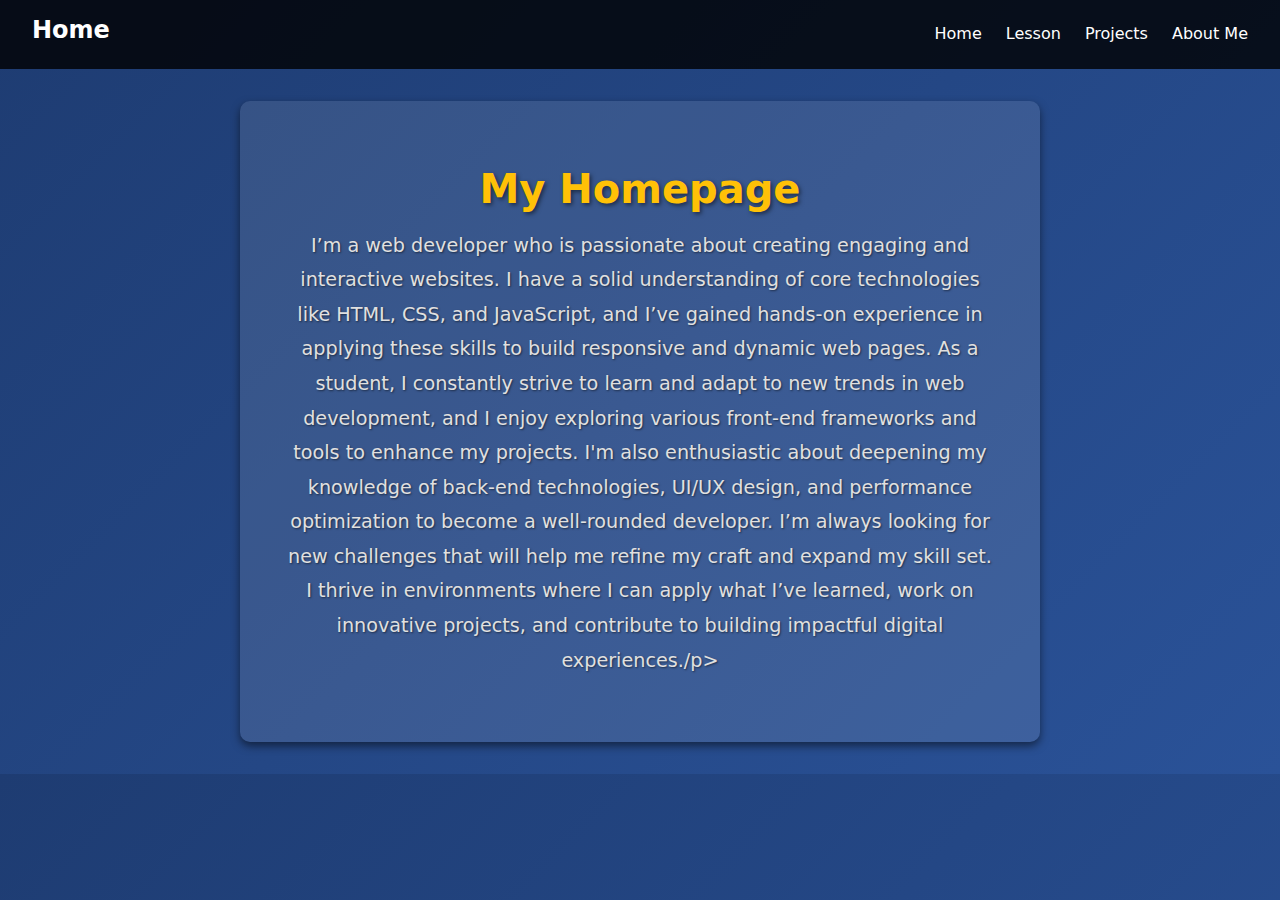
<file: html/index.html>
<!DOCTYPE html>
<html lang="en">
<head>
  <meta charset="UTF-8">
  <meta name="viewport" content="width=device-width, initial-scale=1.0">
  <title>About Me</title>
  <link rel="stylesheet" href="../css/style.css">
  <link href="https://cdn.jsdelivr.net/npm/bootstrap@5.3.3/dist/css/bootstrap.min.css" rel="stylesheet" integrity="sha384-QWTKZyjpPEjISv5WaRU9OFeRpok6YctnYmDr5pNlyT2bRjXh0JMhjY6hW+ALEwIH" crossorigin="anonymous">
</head>
<body>
  <!-- Navbar -->
  <header class="navbar">
    <h1 class="logo">Home</h1>
    <nav>
        <ul class="nav-links">
            <li><a href="index.html">Home</a></li>
            <li><a href="lesson.html">Lesson</a></li>
            <li><a href="project.html">Projects</a></li>
            <li><a href="aboutme.html">About Me</a></li>
        </ul>
    </nav>
</header>

  <!-- Main Content -->
  <section id="about" class="about-section">
    <h2>My Homepage</h2>
    <p>I’m a web developer who is passionate about creating engaging and interactive websites. I have a solid understanding of core technologies like HTML, CSS, and JavaScript, and I’ve gained hands-on experience in applying these skills to build responsive and dynamic web pages. As a student, I constantly strive to learn and adapt to new trends in web development, and I enjoy exploring various front-end frameworks and tools to enhance my projects. I'm also enthusiastic about deepening my knowledge of back-end technologies, UI/UX design, and performance optimization to become a well-rounded developer. I’m always looking for new challenges that will help me refine my craft and expand my skill set. I thrive in environments where I can apply what I’ve learned, work on innovative projects, and contribute to building impactful digital experiences./p>
  </section>
  <script src="../js/navbar.js"></script>
</body>
</html>
</file>
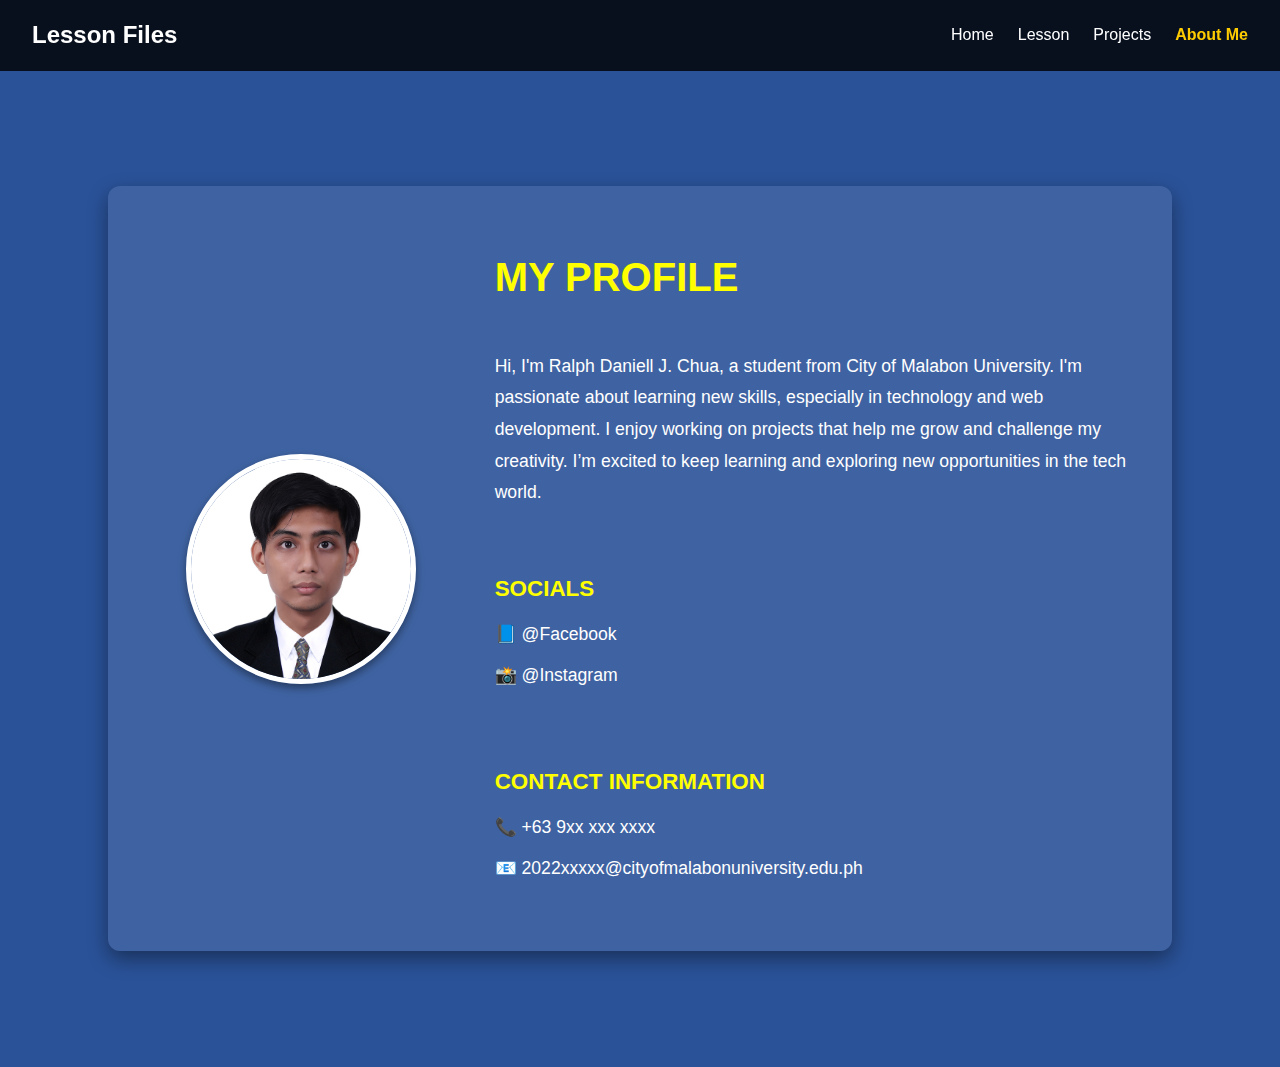
<file: html/aboutme.html>
<!DOCTYPE html>
<html lang="en">
<head>
  <meta charset="UTF-8">
  <meta name="viewport" content="width=device-width, initial-scale=1.0">
  <title>About Me</title>
  <link rel="stylesheet" href="../css/style-aboutme.css">
</head>
<body>
  <!-- Navbar -->
  <header class="navbar">
    <h1 class="logo">Lesson Files</h1>
    <nav>
        <ul class="nav-links">
            <li><a href="index.html">Home</a></li>
            <li><a href="lesson.html">Lesson</a></li>
            <li><a href="project.html">Projects</a></li>
            <li><a href="aboutme.html">About Me</a></li>
        </ul>
    </nav>
</header>

  <!-- Main Content -->
  <main>
    <section class="profile">
        <div class="profile-pic-container">
            <img src="../img/me.jpg" alt="Profile Picture" class="profile-pic">
        </div>
        <div class="profile-details">
            <h1 class="name">My Profile</h1>
            <p class="description">
                Hi, I'm Ralph Daniell J. Chua, a student from City of Malabon University. I'm passionate about learning new skills, especially in technology and web development. I enjoy working on projects that help me grow and challenge my creativity. I’m excited to keep learning and exploring new opportunities in the tech world.
            </p>
            <div class="info-section">
                <h3>Socials</h3>
                <ul>
                    <li>
                        <a href="https://www.facebook.com/SamusAran2255" target="_blank">
                            📘 @Facebook
                        </a>
                    </li>
                    <li>
                        <a href="https://www.instagram.com/" target="_blank">
                            📸 @Instagram
                        </a>
                    </li>
                </ul>
            </div>
            <div class="info-section">
                <h3>Contact Information</h3>
                <ul>
                    <li>📞 +63 9xx xxx xxxx</li>
                    <li>📧 2022xxxxx@cityofmalabonuniversity.edu.ph</li>
                </ul>
            </div>
        </div>
    </section>
</main>
  <script src="../js/navbar.js"></script>
</body>
</html>
</file>
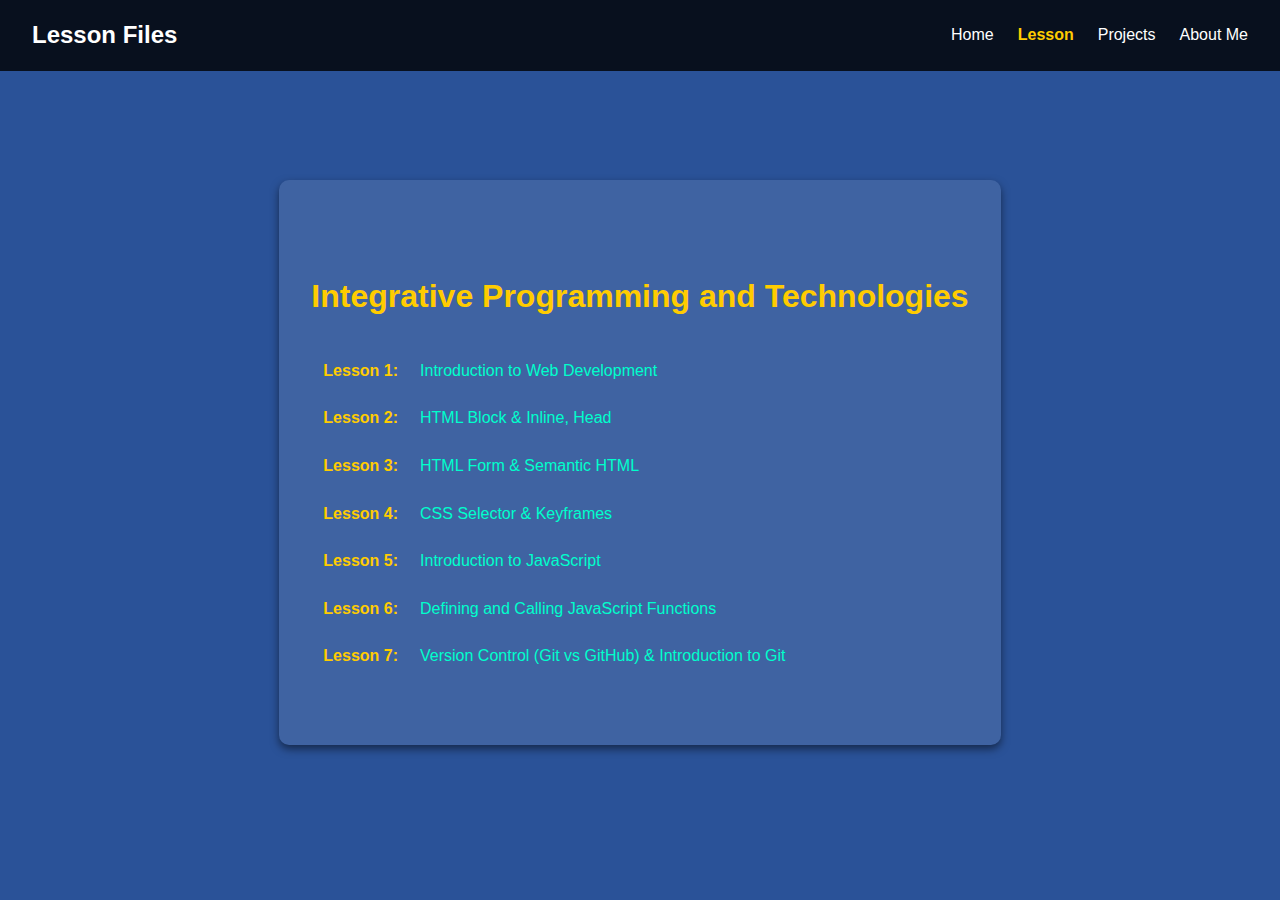
<file: html/lesson.html>
<!DOCTYPE html>
<html lang="en">
    <head>
        <meta charset="UTF-8">
        <meta name="viewport" content="width=device-width, initial-scale=1.0">
        <title>Lesson Page</title>
        <link rel="stylesheet" href="../css/style-lesson.css">
    </head>
<body>
    <header class="navbar">
        <h1 class="logo">Lesson Files</h1>
        <nav>
            <ul class="nav-links">
                <li><a href="index.html">Home</a></li>
                <li><a href="lesson.html">Lesson</a></li>
                <li><a href="project.html">Projects</a></li>
                <li><a href="aboutme.html">About Me</a></li>
            </ul>
        </nav>
    </header>
    <main>
        <section class="lesson-list">
            <h2>Integrative Programming and Technologies</h2>
            <div class="lesson-table">
                <table border="0">
                    <tr>
                        <td class="lesson-order">Lesson 1: </td>
                        <td class="lesson-topic"><a href="https://docs.google.com/presentation/d/1lnEHhJfeCilm4TtnHtxLPe0vCKprRYoG/edit?usp=drive_link&ouid=112587071118889054498&rtpof=true&sd=true" target="_blank">Introduction to Web Development</a></td>
                    </tr>
                    <tr>
                        <td class="lesson-order">Lesson 2: </td>
                        <td class="lesson-topic"><a href="https://docs.google.com/presentation/d/1EbjX0lVPyKTwAouE4Qjfp3J8uKlc7OxT/edit?usp=drive_link&ouid=112587071118889054498&rtpof=true&sd=true" target="_blank">HTML Block & Inline, Head</a></td>
                    </tr>
                    <tr>
                        <td class="lesson-order">Lesson 3: </td>
                        <td class="lesson-topic"><a href="https://docs.google.com/presentation/d/1NRy3fxIZjqXn9sZ46k062I3KunhwPRQF/edit?usp=drive_link&ouid=112587071118889054498&rtpof=true&sd=true" target="_blank">HTML Form & Semantic HTML</a></td>
                    </tr>
                    <tr>
                        <td class="lesson-order">Lesson 4: </td>
                        <td class="lesson-topic"><a href="https://docs.google.com/presentation/d/13ixP3lFki7cLIIXPL3bGxYrkU7IJMjcF/edit?usp=drive_link&ouid=112587071118889054498&rtpof=true&sd=true" target="_blank">CSS Selector & Keyframes</a></td>
                    </tr>
                    <tr>
                        <td class="lesson-order">Lesson 5: </td>
                        <td class="lesson-topic"><a href="https://docs.google.com/presentation/d/1S6eJtDXEos7H4lXP-cSKGAWVXIHQL4KC/edit?usp=drive_link&ouid=112587071118889054498&rtpof=true&sd=true" target="_blank">Introduction to JavaScript</a></td>
                    </tr>
                    <tr>
                        <td class="lesson-order">Lesson 6: </td>
                        <td class="lesson-topic"><a href="https://docs.google.com/presentation/d/1x7jxKqb2eazgM2h8ifmakBJOmAOWfGt1/edit?usp=drive_link&ouid=112587071118889054498&rtpof=true&sd=true" target="_blank">Defining and Calling JavaScript Functions</a></td>
                    </tr>
                    <tr>
                        <td class="lesson-order">Lesson 7: </td>
                        <td class="lesson-topic"><a href="https://docs.google.com/presentation/d/1wqmCMHi0pGFTMop0B9KqtCg4Dvy40Vze/edit?usp=drive_link&ouid=112587071118889054498&rtpof=true&sd=true" target="_blank">Version Control (Git vs GitHub) & Introduction to Git</a></td>
                    </tr>
                </table>
            </div>
        </section>
    </main>
    <script src="../js/navbar.js"></script> 
</body>
</html>
</file>
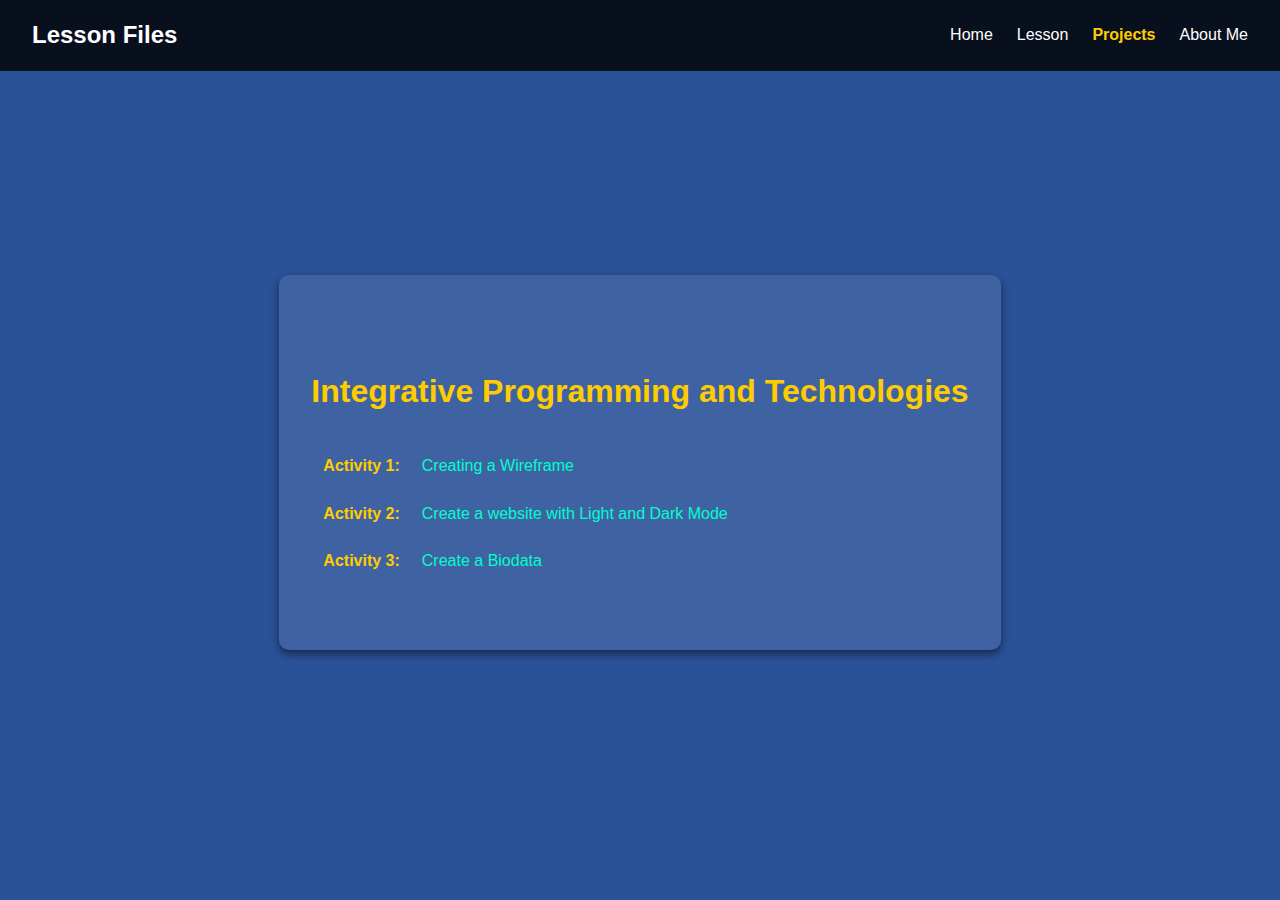
<file: html/project.html>
<!DOCTYPE html>
<html lang="en">
    <head>
        <meta charset="UTF-8">
        <meta name="viewport" content="width=device-width, initial-scale=1.0">
        <title>Lesson Page</title>
        <link rel="stylesheet" href="../css/style-lesson.css">
    </head>
<body>
    <header class="navbar">
        <h1 class="logo">Lesson Files</h1>
        <nav>
            <ul class="nav-links">
                <li><a href="index.html">Home</a></li>
                <li><a href="lesson.html">Lesson</a></li>
                <li><a href="project.html">Projects</a></li>
                <li><a href="aboutme.html">About Me</a></li>
            </ul>
        </nav>
    </header>
    <main>
        <section class="lesson-list">
            <h2>Integrative Programming and Technologies</h2>
            <div class="lesson-table">
                <table border="0">
                    <tr>
                        <td class="lesson-order">Activity 1: </td>
                        <td class="lesson-topic"><a href="https://drive.google.com/file/d/1gKLvOa3auPeDl3WoFWH9JisEprTwcJ3-/view?usp=drive_link" target="_blank">Creating a Wireframe</a></td>
                    </tr>
                    <tr>
                        <td class="lesson-order">Activity 2: </td>
                        <td class="lesson-topic"><a href="https://drive.google.com/file/d/1X-kK-By5-hNlG3BWOBUz2Mul6G0w_-hr/view?usp=sharing" target="_blank">Create a website with Light and Dark Mode</a></td>
                    </tr>
                    <tr>
                        <td class="lesson-order">Activity 3: </td>
                        <td class="lesson-topic"><a href="https://drive.google.com/file/d/1XdtlUoWfqGvN_4I7RchaIRBWNnd9Q4Hq/view?usp=sharing" target="_blank">Create a Biodata</a></td>
                    </tr>
                </table>
            </div>
        </section>
    </main>
    <script src="../js/navbar.js"></script> 
</body>
</html>
</file>
<file: css/style.css>
/* General Styles */
body {
    font-family: 'Arial', sans-serif;
    margin: 0;
    padding: 0;
    background: linear-gradient(135deg, #1e3c72, #2a5298); /* Blue gradient background */
    color: white;
}

/* Navbar Styles */
header.navbar {
    display: flex;
    justify-content: space-between;
    align-items: center;
    padding: 1rem 2rem;
    background-color: rgba(0, 0, 0, 0.8);
    position: sticky;
    top: 0;
    z-index: 1000;
}

header.navbar .logo {
    font-size: 1.5rem;
    font-weight: bold;
    color: white;
}

header.navbar .nav-links {
    list-style: none;
    display: flex;
    gap: 1.5rem;
    margin: 0;
    padding: 0;
}

header.navbar .nav-links li {
    display: inline;
}

header.navbar .nav-links a {
    color: white;
    text-decoration: none;
    font-size: 1rem;
    transition: color 0.3s;
}

header.navbar .nav-links a:hover {
    color: #ff6347;
}

/* About Section Styling */
.about-section {
    display: flex;
    flex-direction: column;
    align-items: center;
    justify-content: center;
    padding: 4rem 2rem;
    margin: 2rem auto;
    max-width: 800px;
    background: rgba(255, 255, 255, 0.1); /* Transparent white background */
    border-radius: 10px;
    box-shadow: 0 4px 8px rgba(0, 0, 0, 0.5);
    text-align: center;
    animation: fadeIn 1s ease-in-out;
}

.about-section h2 {
    font-size: 2.5rem;
    font-weight: bold;
    color: #ffc107; /* Gold for title */
    margin-bottom: 1rem;
    text-shadow: 2px 2px 4px rgba(0, 0, 0, 0.5);
}

.about-section p {
    font-size: 1.2rem;
    line-height: 1.8;
    color: #e0e0e0; /* Light gray text */
    text-shadow: 1px 1px 2px rgba(0, 0, 0, 0.5);
    margin: 0;
    padding: 0 1rem;
}

/* Section Hover Effect */
.about-section:hover {
    transform: scale(1.02); /* Slight zoom effect */
    transition: transform 0.3s ease;
}

/* Animation */
@keyframes fadeIn {
    from {
        opacity: 0;
        transform: translateY(20px);
    }
    to {
        opacity: 1;
        transform: translateY(0);
    }
}
</file>
<file: css/style-aboutme.css>
/* General Styles */
body {
    font-family: 'Arial', sans-serif;
    margin: 0;
    padding: 0;
    background-color: #2a5298;
    color: white;
    line-height: 1.6;
}

/* Header/Navbar */
header.navbar {
    display: flex;
    justify-content: space-between;
    align-items: center;
    padding: 0rem 2rem;
    background-color: rgba(0, 0, 0, 0.8);
    position: sticky;
    top: 0;
    z-index: 1000;
}

header.navbar .logo {
    font-size: 1.5rem;
    font-weight: bold;
    color: white;
}

header.navbar .nav-links {
    list-style: none;
    display: flex;
    gap: 1.5rem;
    margin: 0;
    padding: 0;
}

header.navbar .nav-links li {
    display: inline;
}

header.navbar .nav-links a {
    color: white;
    text-decoration: none;
    font-size: 1rem;
    transition: color 0.3s;
}

header.navbar .nav-links a:hover {
    color: #ff6347; /* Tomato red on hover */
}

header.navbar .nav-links a.active {
    font-weight: bold;
    color: #ffcc00; /* Highlight with yellow */
}

/* Profile Section */
main {
    display: flex;
    justify-content: center;
    align-items: center;
    padding: 3rem 2rem;
    min-height: 100vh;
}

.profile {
    display: grid;
    grid-template-columns: 1fr 2fr;
    gap: 2rem;
    max-width: 1000px;
    background: rgba(255, 255, 255, 0.1);
    padding: 2rem;
    border-radius: 12px;
    box-shadow: 0 8px 20px rgba(0, 0, 0, 0.4);
}

.profile-pic-container {
    display: flex;
    justify-content: center;
    align-items: center;
    padding: 1rem;
}

.profile-pic {
    width: 220px;
    height: 220px;
    object-fit: cover;
    border-radius: 50%;
    border: 5px solid white;
    box-shadow: 0 4px 8px rgba(0, 0, 0, 0.4);
}

.profile-details {
    display: flex;
    flex-direction: column;
    gap: 1rem;
}

.profile-details .name {
    font-size: 2.5rem;
    color: yellow;
    margin-bottom: 0.5rem;
    text-transform: uppercase;
}

.profile-details .description {
    line-height: 1.8;
    font-size: 1.1rem;
    margin-bottom: 1.5rem;
}

.info-section {
    margin-bottom: 1.5rem;
}

.info-section h3 {
    font-size: 1.4rem;
    color: yellow;
    margin-bottom: 0.8rem;
    text-transform: uppercase;
}

.info-section ul {
    list-style: none;
    padding: 0;
    margin: 0;
}

.info-section ul li {
    margin-bottom: 0.8rem;
    font-size: 1.1rem;
}

.info-section ul li a {
    color: white;
    text-decoration: none;
    transition: color 0.3s;
}

.info-section ul li a:hover {
    color: yellow
}

/* Footer (optional)*/
/* footer {
    text-align: center;
    padding: 2rem 0;
    background: rgba(0, 0, 0, 0.8);
    color: white;
} */

/* Responsiveness */
@media screen and (max-width: 768px) {
    .profile {
        grid-template-columns: 1fr;
        text-align: center;
    }

    .profile-pic {
        margin-bottom: 1rem;
    }

    .profile-details .name {
        font-size: 2rem;
    }

    .profile-details .description {
        font-size: 1rem;
    }

    .info-section h3 {
        font-size: 1.2rem;
    }

    .info-section ul li {
        font-size: 1rem;
    }
}
</file>
<file: css/style-lesson.css>
/* General Styles */
body {
    font-family: 'Arial', sans-serif;
    margin: 0;
    padding: 0;
    background-color: #2a5298;
    color: white;
    line-height: 1.6;
}

/* Header/Navbar */
header.navbar {
    display: flex;
    justify-content: space-between;
    align-items: center;
    padding: 0rem 2rem;
    background-color: rgba(0, 0, 0, 0.8);
    position: sticky;
    top: 0;
    z-index: 1000;
}

header.navbar .logo {
    font-size: 1.5rem;
    font-weight: bold;
    color: white;
}

header.navbar .nav-links {
    list-style: none;
    display: flex;
    gap: 1.5rem;
    margin: 0;
    padding: 0;
}

header.navbar .nav-links li {
    display: inline;
}

header.navbar .nav-links a {
    color: white;
    text-decoration: none;
    font-size: 1rem;
    transition: color 0.3s;
}

header.navbar .nav-links a:hover {
    color: #ff6347; /* Tomato red on hover */
}

header.navbar .nav-links a.active {
    font-weight: bold;
    color: #ffcc00; /* Highlight with yellow */
}

/* Main Content Styles */

main {
    display: flex;
    justify-content: center;
    align-items: center;
    padding: 2rem;
    min-height: 80vh;
}

/* Lesson List Section */


.lesson-list {
    display: flex;
    flex-direction: column;
    align-items: center;
    justify-content: center;
    padding: 4rem 2rem;
    margin: 2rem auto;
    max-width: 800px;
    background: rgba(255, 255, 255, 0.1); /* Transparent white background */
    border-radius: 10px;
    box-shadow: 0 4px 8px rgba(0, 0, 0, 0.5);
    text-align: center;
    animation: fadeIn 1s ease-in-out;
}

.lesson-list h2 {
    margin-bottom: 1.5rem;
    font-size: 2rem;
    color: #ffcc00; /* Golden color */
}

.lesson-table {
    width: 100%;
    border-collapse: collapse;
}

.lesson-table td {
    padding: 10px;
    text-align: left;
}

.lesson-table .lesson-order {
    font-weight: bold;
    color: #ffcc00; /* Golden color for lesson number */
}

.lesson-table .lesson-topic a {
    text-decoration: none;
    color: #00ffcc; /* Teal color for links */
    transition: color 0.3s;
}

.lesson-table .lesson-topic a:hover {
    color: #ff6347; /* Tomato red on hover */
}

/* Responsive Design */
@media screen and (max-width: 768px) {
    .lesson-list {
        width: 90%;
    }

    header.navbar {
        flex-direction: column;
        gap: 1rem;
    }

    header.navbar .nav-links {
        flex-direction: column;
        gap: 0.5rem;
    }
}
</file>
